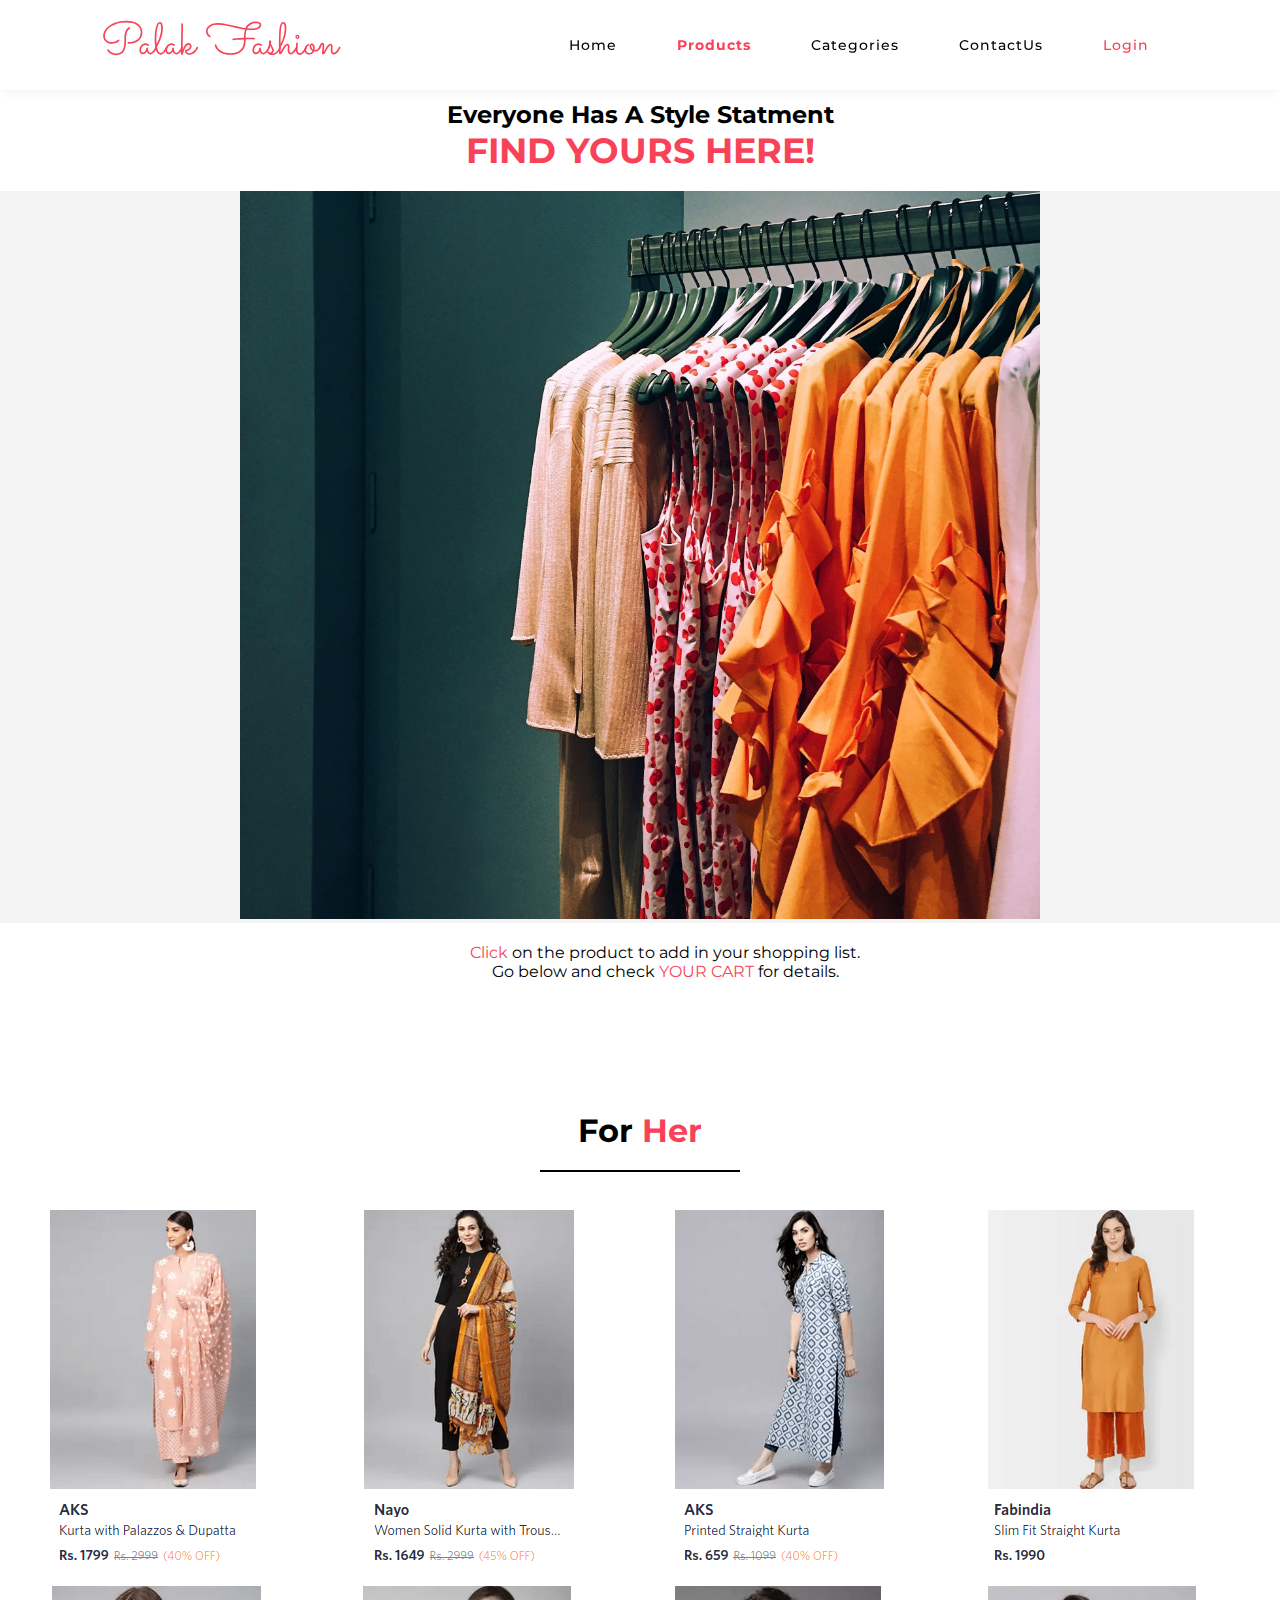
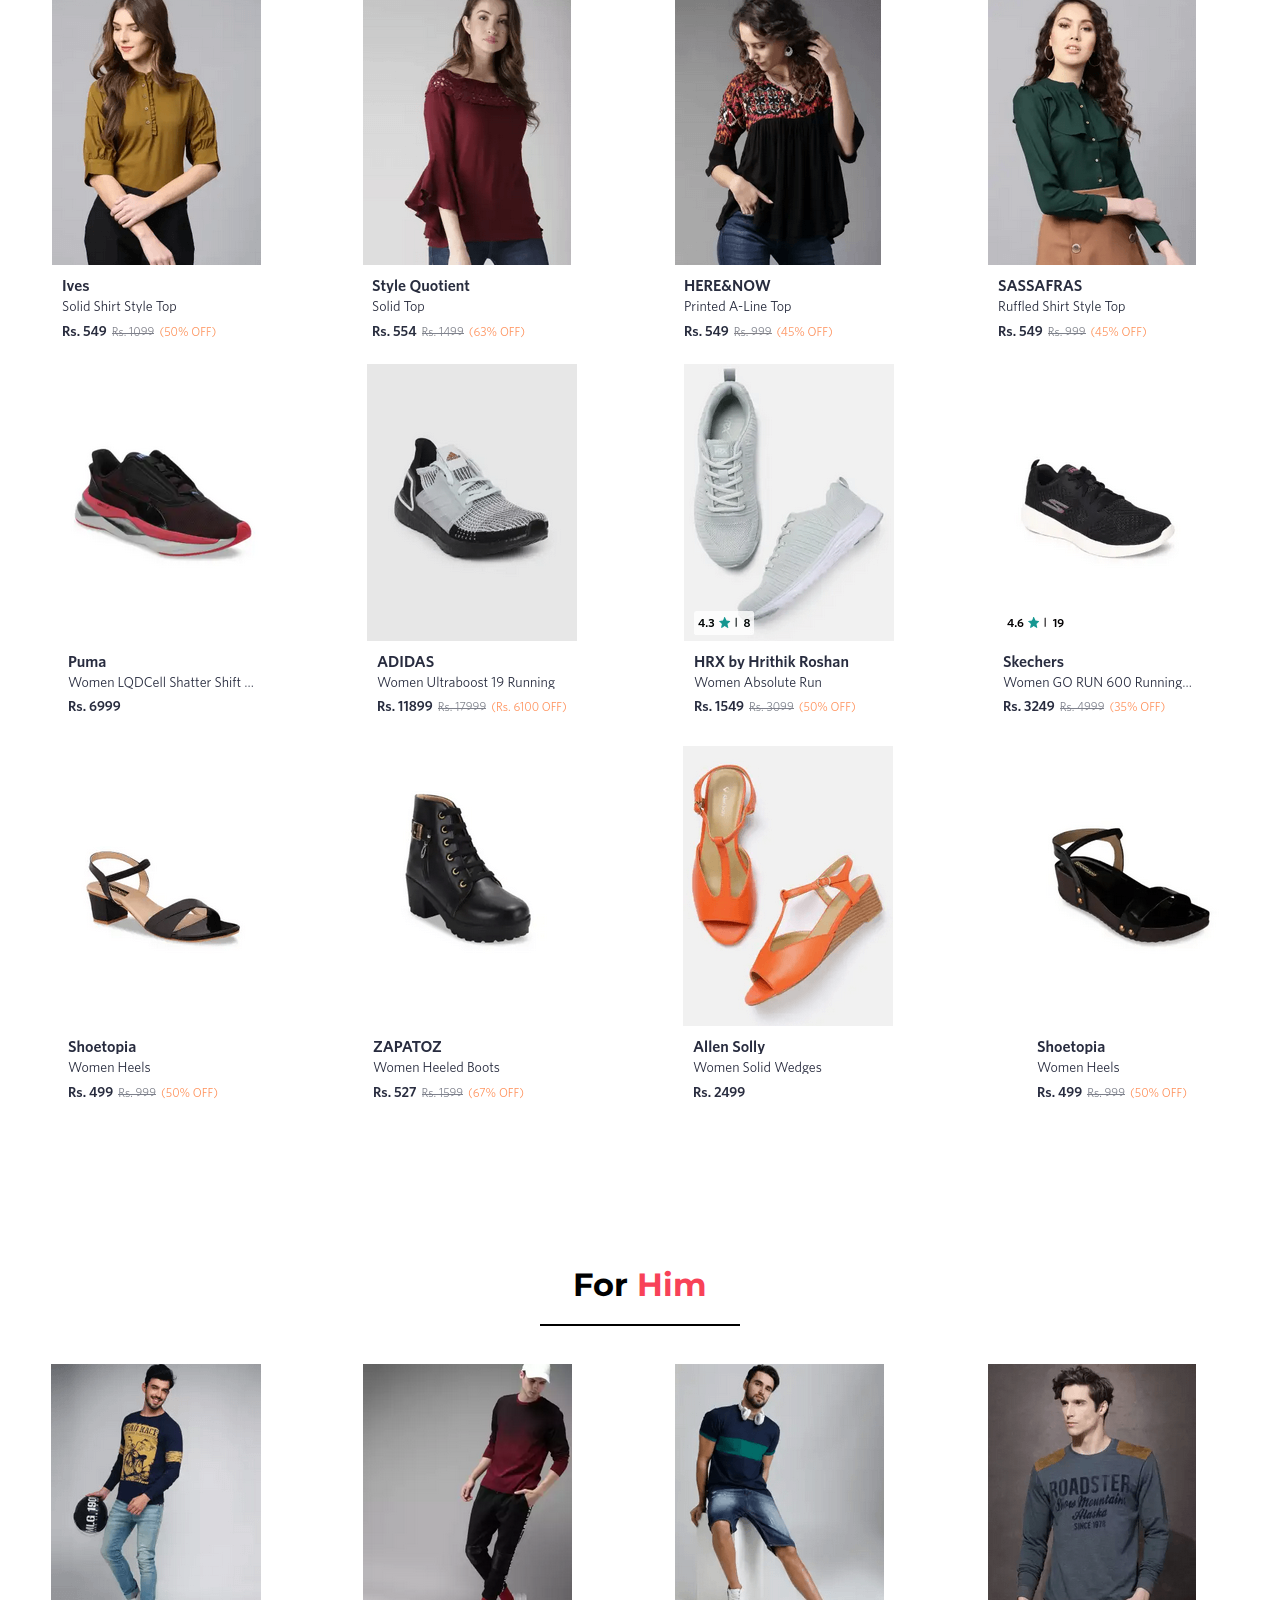
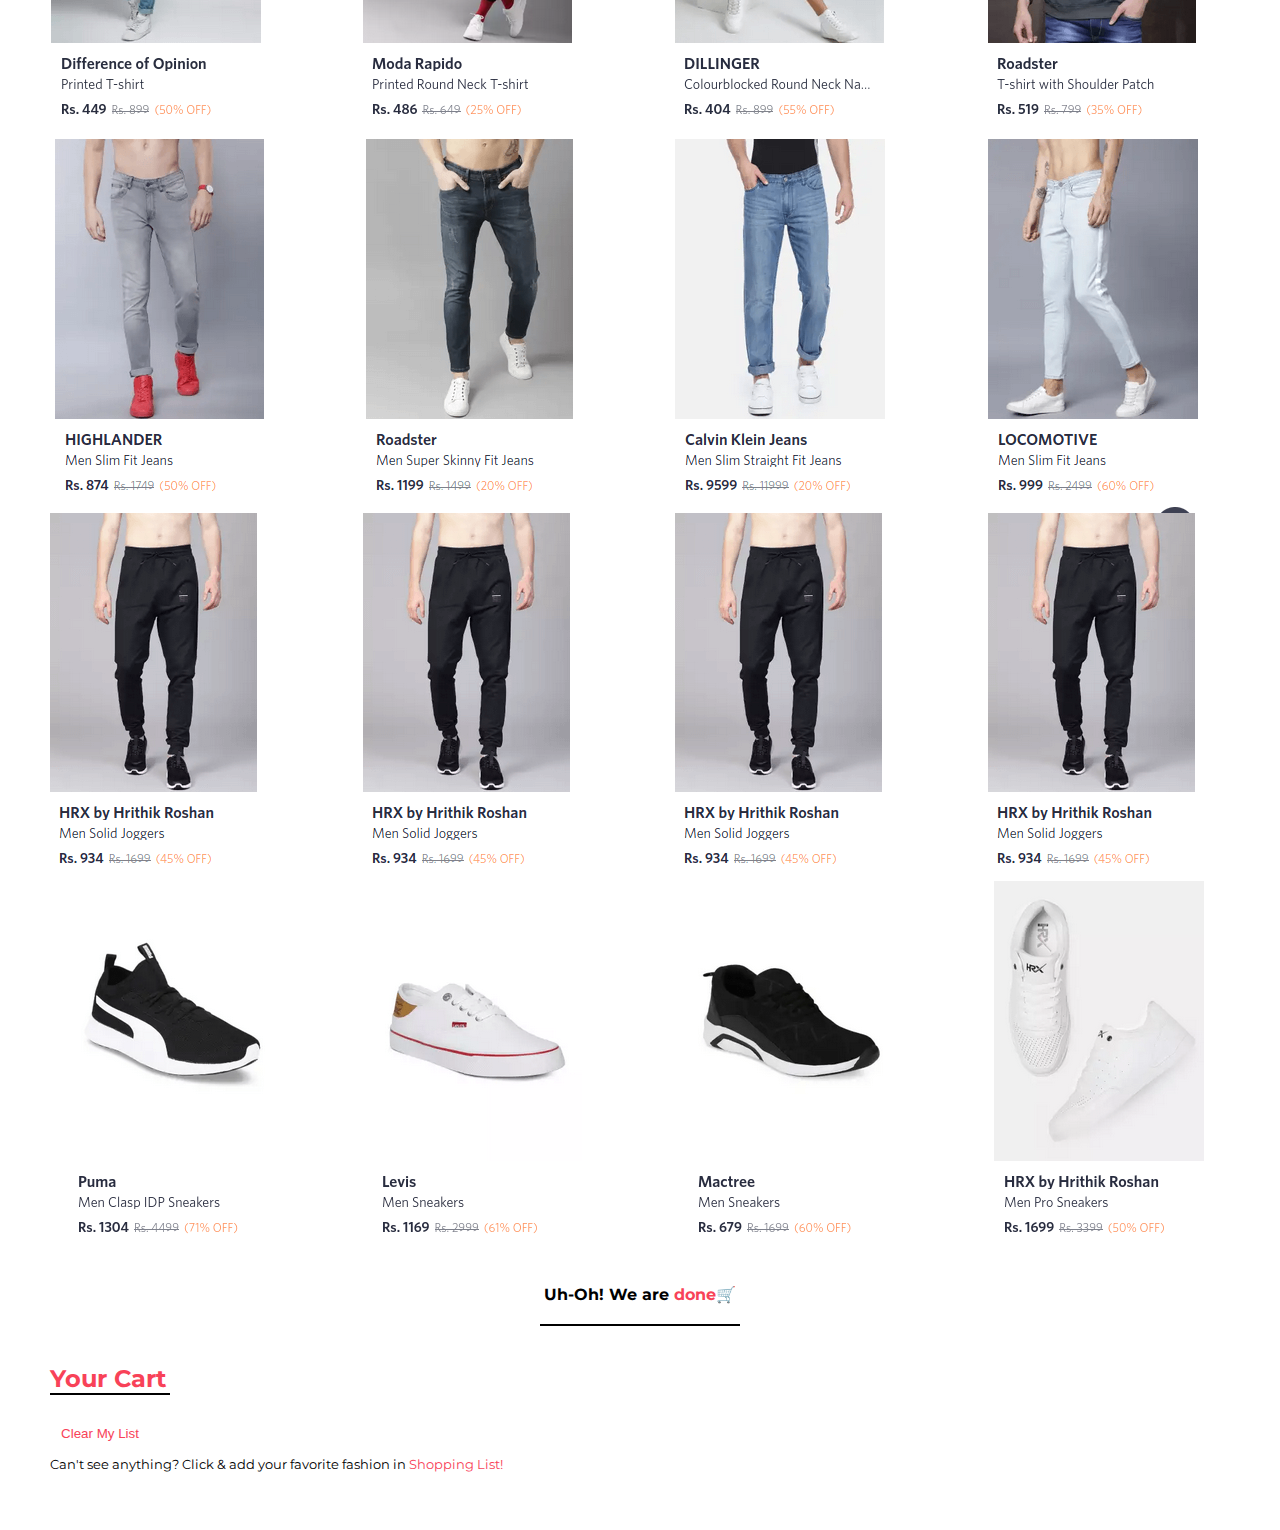
<file: products.html>
<!DOCTYPE html>
<html lang="en" dir="ltr">

<head>
  <meta charset="utf-8">
  <title>Products</title>
  <link href="https://fonts.googleapis.com/css?family=Lora:400,700|Montserrat:300" rel="stylesheet">
  <link href="https://fonts.googleapis.com/css?family=Chivo:300,700|Playfair+Display:700i" rel="stylesheet">
  <link rel="stylesheet" href="css/style_index.css">
  <link rel="stylesheet" href="css/categories.css">
  <link rel="stylesheet" href="css/products.css">
  <link rel="stylesheet" href="css/nav.css">
  <script src="https://ajax.googleapis.com/ajax/libs/jquery/3.1.0/jquery.min.js"></script>

  <head>

  <body>
    <!-- navbar -->
    <nav>
      <div class="logo">
        <h3><a href="palak.html" class="logo-name">Palak Fashion</a></h3>
      </div>

      <ul class="nav-links">
        <li><a href="index.html">Home</a></li>
        <li><a href="products.html">Products</a></li>
        <li><a href="categories.html">Categories</a></li>
        <li><a href="contact.html">ContactUs</a></li>
        <li><a href="login.html" id="login">Login</a></li>
      </ul>
      <div class="burger">
        <div class="line1"></div>
        <div class="line2"></div>
        <div class="line3"></div>
      </div>
    </nav>
    <!-- navbar -->
    <h2 class="main-head-of-products">Everyone Has A Style Statment<br>
      <span class="colored-word-bigger-size">FIND YOURS HERE!</span>
    </h2>

    <br>
    <div class="bg-images">
      <a href="products.html"><img src="images/products-img/marcus-loke-xXJ6utyoSw0-unsplash (1).jpg" alt=""></a>
    </div>

    <center>
      <p class="msg-ps">
        <span class="colored-word">Click</span> on the product to add in your shopping list.
        <br>Go below and check <span class="colored-word">YOUR CART</span> for details.
      </p>
    </center>

    <div>
      <h1>For <span class="colored-word">Her</span></h1>
      <center>
        <hr class="products-hr">
      </center>
      <br><br>

      <div class="kurti">
        <img src="images/products-img/women/kurti1.png" id="AKS  Kurta with Plazzzo & Dupatta || Rs.1799"
          onclick="add(this.id)">

        <img src="images/products-img/women/kurti2.png"
          id="Nayo Women Solid Kurta with Trouser || Rs.1649"" alt="" onclick=" add(this.id)">
        <img src="images/products-img/women/kurti3.png" id="AKS Printed Staight Kurta || Rs.659" alt=""
          onclick="add(this.id)">
        <img src="images/products-img/women/kurti4.png" id="Fabindia Slim Fit Straight Kurta || Rs.1990" alt=""
          onclick="add(this.id)">
      </div>
      <div class="western">
        <img src="images/products-img/women/western1.png" id="Ives Solid Shirt Style Top || Rs.549" alt=""
          onclick="add(this.id)">
        <img src="images/products-img/women/western2.png" id="Style Quotient Solid Top || Rs.554" alt=""
          onclick="add(this.id)">
        <img src="images/products-img/women/western3.png" id="HERE&NOW Printed A-Line Top || Rs.549" alt=""
          onclick="add(this.id)">
        <img src="images/products-img/women/western4.png" id="SASSAFRAS Ruffled Shirt Style Top || Rs. 549" alt=""
          onclick="add(this.id)">
      </div>
      <div class="g-shoes">
        <img src="images/products-img/women/g-shoe1.png" id=" PUMA Women LQDCell || Rs.6999" alt=""
          onclick="add(this.id)">
        <img src="images/products-img/women/g-shoe2.png" id="ADIDAS Women Ultraboost19 Running || Rs.11899" alt=""
          onclick="add(this.id)">
        <img src="images/products-img/women/g-shoe3.png" id="HRX Womwn Abslute Run  || Rs.1549" alt=""
          onclick="add(this.id)">
        <img src="images/products-img/women/g-shoe4.png" id="Skercher Women GO RUN  || Rs.3249" alt=""
          onclick="add(this.id)">
      </div>
      <div class="heels">
        <img src="images/products-img/women/heels1.png" id="Shetopia Women Heels || Rs.499" alt=""
          onclick="add(this.id)">
        <img src="images/products-img/women/heels2.png" id="ZAPATOZ Women Heeled Boots || Rs.527" alt=""
          onclick="add(this.id)">
        <img src="images/products-img/women/heels3.png" id="Allen Solly Women Solid Wedged || Rs.2499" alt=""
          onclick="add(this.id)">
        <img src="images/products-img/women/heels4.png" id="Shoetopia Women Heels || Rs.499" alt=""
          onclick="add(this.id)">
      </div>

      <h1>For <span class="colored-word">Him</span></h1>
      <center>
        <hr class="products-hr">
      </center>
      <br><br>

      <div class="shirts">
        <img src="images/products-img/men/shirt1.png" id="Difference of Opinion Printed Shirt || Rs.449" alt=""
          onclick="add(this.id)">
        <img src="images/products-img/men/shirt2.png" id="Moda Rapido Printed Round Neck T-shirt || Rs.486" alt=""
          onclick="add(this.id)">
        <img src="images/products-img/men/shirt3.png" id="DILLINGER Colourblocked Round Neck T-shirt || Rs.404" alt=""
          onclick="add(this.id)">
        <img src="images/products-img/men/shirt4.png" id="Roadster T-shirt with Shoulder patch || Rs.519" alt=""
          onclick="add(this.id)">
      </div>
      <div class="jeans">
        <img src="images/products-img/men/jeans1.png" id="HIGHLANDER Men Slim Fit Jeans || Rs.874" alt=""
          onclick="add(this.id)">
        <img src="images/products-img/men/jeans2.png" id="Roadster Men Super Skinny Fit Jeans || Rs.1199" alt=""
          onclick="add(this.id)">
        <img src="images/products-img/men/jeans3.png" id="Calvin Klein Jeans Mean Slim Straight Jeans || Rs.9599" alt=""
          onclick="add(this.id)">
        <img src="images/products-img/men/jeans4.png" id="LOCOMOTIVE Mean Slim Fit Jeans || Rs.999" alt=""
          onclick="add(this.id)">
      </div>
      <div class="joggers">
        <img src="images/products-img/men/joggers1.png" id="HRX Men Solid Joggers || Rs.934" alt=""
          onclick="add(this.id)">
        <img src="images/products-img/men/joggers1.png" id="HRX Men Solid Joggers || Rs.934" alt=""
          onclick="add(this.id)">
        <img src="images/products-img/men/joggers1.png" id="HRX Men Solid Joggers || Rs.934" alt=""
          onclick="add(this.id)">
        <img src="images/products-img/men/joggers1.png" id="HRX Men Solid Joggers || Rs.934" alt=""
          onclick="add(this.id)">
      </div>
      <div class="shoes">
        <img src="images/products-img/men/shoe1.png" id="PUMA Men Clasp IDP Sneakers || Rs.1304" alt=""
          onclick="add(this.id)">
        <img src="images/products-img/men/shoe2.png" id="Levis Men Sneakers || Rs.1169" alt="" onclick="add(this.id)">
        <img src="images/products-img/men/shoe3.png" id="Mactree Men Sneakers || Rs.679" alt="" onclick="add(this.id)">
        <img src="images/products-img/men/shoe4.png" id="HRX Men Pro Sneakers || Rs.1699" alt="" onclick="add(this.id)">
      </div><br>

      <h4 class="sry-msg">Uh-Oh! We are<span class="colored-word"> done</span>🛒</h4>
      <center>
        <hr class="last-hr-of-product">
      </center>
      <br><br>

      <div class="cart-details">
        <h2 class="head-of-cart">Your Cart</h2>
        <hr class="hr-of-cart-head">
        <br>
        <ul id="ul_pr">

        </ul>
        <button class="btn-clear-list" onclick="emptyList()"> <span class="colored-word"> Clear My List</span></button>
        <br>
        <small>Can't see anything? Click & add your favorite fashion in
          <span class="colored-word"> Shopping List!</span> </small>
      </div>
      <br><br><br>
    </div>

    <script src="js/nav.js"></script>
    <script src="js/products.js"></script>
  </body>

</html>
</file>
<file: css/style_index.css>
@import url('https://fonts.googleapis.com/css?family=Oswald|Sacramento&display=swap');
@import url('https://fonts.googleapis.com/css?family=Codystar|Josefin+Slab&display=swap');

* {
    margin: 0;
    padding: 0;
    box-sizing: border-box;
}

a {
    outline: 0;
}

body {
    font-family: 'Montserrat', sans-serif;
}

img {
    max-width: 100%;
    height: auto;
    transition: transform 0.3s ease;
}

img:hover {
    transform: scale(1.05);
}

.head-of-offer,
.para-of-offer {
    color: black
}

.index-main-img {
    padding-top: 50px;
    display: flex;
    flex-wrap: wrap;
}

@media only screen and (max-width:748px) {
    .index-main-img {
        padding-top: 116px;
        display: flex;
        flex-wrap: wrap;
    }
}

@media screen and (min-width:300px) {
    .index-main-img {
        padding-top: 70px;
        display: flex;
        flex-wrap: wrap;
    }
}

@media screen and (min-width:200px) {
    .index-main-img {
        padding-top: 100px;
        display: flex;
        flex-wrap: wrap;
    }
}

.index-offers-img {
    display: grid;
    grid-template-columns: repeat(4, 1fr);
    grid-gap: 20px;
    margin-top: 10px;
    margin-bottom: 10px;
    margin-left: 30px;
    margin-right: 20px;
}

.index-grid-img-1 {
    display: grid;
    grid-template-columns: 1fr 1fr 1fr;
    grid-gap: 20px;
    margin-left: 20px;
    margin-right: 20px;
}

.info-of-img-below {
    text-align: center;
    color: #ffffff;
    background-color: #f84258;
    height: 30px;
    padding-top: 5px;
}

@media screen and (max-width:891px) {
    .info-of-img-below {
        font-size: 12px;
    }
}

@media screen and (max-width:712px) {
    .info-of-img-below {
        font-size: 9px;
    }
}

.index-grid-img-2 {
    display: grid;
    grid-template-columns: 1fr 1fr 1fr;
    grid-gap: 20px;
    margin-left: 20px;
    margin-right: 20px;

}

.index-grid-img-2 img:nth-child(3) {
    width: 372px;
    object-fit: cover;
}

.index-grid-img-2 img:nth-child(1) {
    width: 253px;
    object-fit: cover;
}

.index-grid-img-2 img:nth-child(4) {
    width: 372px;
    object-fit: cover;
}

.index-grid-img-2 img:nth-child(2) {
    width: 273px;
    object-fit: cover;
}

.index-grid-img-2 img:nth-child(5) {
    width: 275px;
    object-fit: cover;
}

.index-grid-img-2 img:nth-child(6) {
    width: 275px;
    object-fit: cover;
}

.head-of-offer {
    padding-left: 50px;
}

.para-of-offer {
    padding-left: 50px;
}

@media screen and (max-width:400px) {
    .head-of-offer {
        font-size: 16px;
    }

    .para-of-offer {
        font-size: 11px;
    }
}

.index-grid-img-3 {
    display: grid;
    grid-template-columns: repeat(4, 1fr);
    grid-row-start: 1;
    grid-row-end: 3;
    grid-gap: 20px;
    margin-left: 20px;
}

@media screen and (max-width:1130px) {
    .index-grid-img-3 {
        padding-left: 30px;
        padding-right: 30px;
    }
}

.footer-container {
    align-content: center;
    display: grid;
    grid-template-columns: 1fr 1fr 1fr;
    grid-gap: 20px;
    background-color: black;
    object-fit: cover;
    padding-bottom: 30px;
}

.footer-container .footer-1,
.footer-2,
.footer-3,
h5,
h4,
h2,
h3,
h6,
p {
    color: white;
}

.footer-container .footer-1 h2,
p,
h5,
h6 {
    padding-left: 50px;
    padding-top: 20px
}

.footer-container .footer-2,
.footer-3 {
    padding-top: 70px;
}

.copy-right {
    font-family: 'Sacramento', cursive;
    text-align: center;
    color: #f84258;
    font-size: 27px;
}

.copy-right a {
    color: #f84258;
}

@media screen and (max-width:593px) {

    .footer-container .footer-1 h2,
    p,
    h5,
    h6 {
        padding-left: 10px;
    }

    .copy-right {
        font-size: 19px;
    }
}

button {
    transition: transform 0.3s ease;
}

button:hover {
    transform: scale(1.05);
}
</file>
<file: css/categories.css>
* {
    margin: 0;
    padding: 0;
    box-sizing: border-box;
}

.product-img {
    display: grid;
    grid-template-columns: repeat(1, auto-fill(1160px, 1fr));
}

h1 {
    padding-top: 110px;
    margin: 20px;
    text-align: center;
}

hr {

    max-width: 200px;
    border: 1px solid #caa529;
}

#name-fashion {
    color: #f84258;
}

.trends-header,
.main-head-of-color-gold {
    color: #caa529;
}

.trends-categories,
.for-her,
.for-him {
    display: grid;
    padding-left: 50px;
}

.trends-categories {
    grid-template-columns: repeat(3, 1fr);
}

.for-her {
    grid-template-columns: repeat(2, 1fr);
}

.for-him {
    grid-template-columns: repeat(5, 1fr);
}

@media screen and (max-width:984px) {

    .trends-categories,
    .for-her,
    .for-him {
        padding-right: 20px;
        padding-left: 20px;
    }
}

.trends-categories img,
.for-her img,
.for-him img {
    transition: transform 0.3s ease;
}

.trends-categories img:hover,
.for-her img:hover,
.for-him img:hover {
    transform: scale(1.05);
}
</file>
<file: css/products.css>
.bg-images{
  text-align: center;
}
.bg-images img{
  width:800px;
  object-fit: cover;
}
.bg-images{
  background-color: #f3f3f3;
}
.centered {
  position: absolute;
  top: 50%;
  left: 50%;
  transform: translate(-50%, -50%);
}
.main-head-of-products{
  color:black;
  padding-top:100px;
  text-align: center;
}
.colored-word{
  color:#f84258;
}
.colored-word-bigger-size{
  color:#f84258;
  font-size:35px;
}
.bigletter{ 
  font-size: 80px;
}
.header-categories{
  text-align: center;
  padding-top:200px;
  font-size:23px;
  color:black;  
}
.info-of-head{
  text-align: center;  
}
.products-hr{
  border: 1px solid black;
  width:100%;
}
.kurti, .western, .heels, .g-shoes, .shirts, .shoes, .joggers, .jeans{
  display: grid;
  grid-template-columns: repeat(4, 1fr);
  grid-gap: 20px;
  padding-left:50px;
  
}
@media screen and (max-width:974px){
  .kurti, .western, .heels, .g-shoes, .shirts, .shoes, .joggers, .jeans{
    padding-left:20px;
    padding-right:20px;
  }
}
.btn-of-img{
  border:none;
  position: absolute;
}
.sry-msg{
  color:black;
  text-align:center;
  padding-bottom:20px;
} 

.cart-details{
  padding-left:50px;
}
.cart-details li{
  list-style-type:decimal;
}
.head-of-cart{
  color:#f84258;

}
.hr-of-cart-head{
  border: 1px solid black;
  width:120px;
}
.msg-ps{
  color:black;
}
.last-hr-of-product{
  border: 1px solid black;
  width:70%;
}
.btn-clear-list{
  width: 100px;
  height: 40px;
  cursor: pointer;
  transition: 0.2s;
  background: none;
  border:none;
}
.btn-clear-list:hover{
  background-color: #ece3e3;
}
.ul_pr li{
  font-size:18px;
}
img{
  cursor: pointer;
}
</file>
<file: css/nav.css>
nav {
    display: flex;
    justify-content: space-around;
    align-items: center;
    min-height: 10vh;
    background-color: #ffffff;
    position: fixed;
    width: 100%;
    top: 0;
    box-shadow: 0 2px 10px rgba(0, 0, 0, 0.05);
    /* Subtle shadow */
    z-index: 1000;
    /* Ensure it stays on top */

}

a {
    text-decoration: none;
}

nav a {
    color: black;
    transition: color 0.3s ease;
    /* Smooth transition */
}

nav a.active {
    color: #f84258;
    font-weight: 700;
}

nav a:hover {
    color: #f84258;
    text-decoration: none;

}

#login {
    color: #f84258;
}

.logo h3 {
    font-family: 'Sacramento', cursive;
    font-weight: 500;
    text-align: center;
    font-size: 45px;
}

.logo-name {
    color: #f84258;
}

.logo-name:hover {
    color: #f84258;
    text-decoration: none;
}



.nav-links {
    display: flex;
    list-style: none;
    width: 50%;
    justify-content: space-around;
    letter-spacing: 1px;
    /* Slightly reduced for a cleaner look */
    font-weight: 500;
    /* Slightly lighter weight */
    font-size: 14px;
    font-family: 'Montserrat', sans-serif;
    align-items: center;
}

.burger div {
    background-color: #f84258;
    width: 25px;
    height: 3px;
    margin: 5px;
    transition: all 0.3s ease;
}

.burger {
    display: none;
    cursor: pointer;
}

@media screen and (max-width:1024px) {
    .nav-links {
        width: 80%;
    }

}

@media screen and (max-width:768px) {
    body {
        overflow-x: hidden;
    }

    .nav-links {
        position: absolute;
        right: 0px;
        height: 90vh;
        top: 10vh;
        background-color: #232323;
        display: flex;
        flex-direction: column;
        align-items: center;
        width: 60%;
        transform: translateX(100%);
        transition: transform 0.5s ease-in;
    }

    .nav-links li {
        opacity: 0;
    }

    .burger {
        display: block;
    }

    nav a {
        color: rgb(231, 216, 216);
    }

    nav a:hover {
        color: #f7f7f7;
        text-decoration: none;

    }
}

.nav-active {
    transform: translateX(0%);
}

@keyframes navLinkFade {
    from {
        opacity: 0;
        transform: translateX(50px);
    }

    to {
        opacity: 1;
        transform: translateX(0px);
    }
}

.toggle .line1 {
    transform: rotate(-45deg) translate(-5px, 6px);
}

.toggle .line2 {
    opacity: 0;
}

.toggle .line3 {
    transform: rotate(45deg) translate(-5px, -6px);
}
</file>
